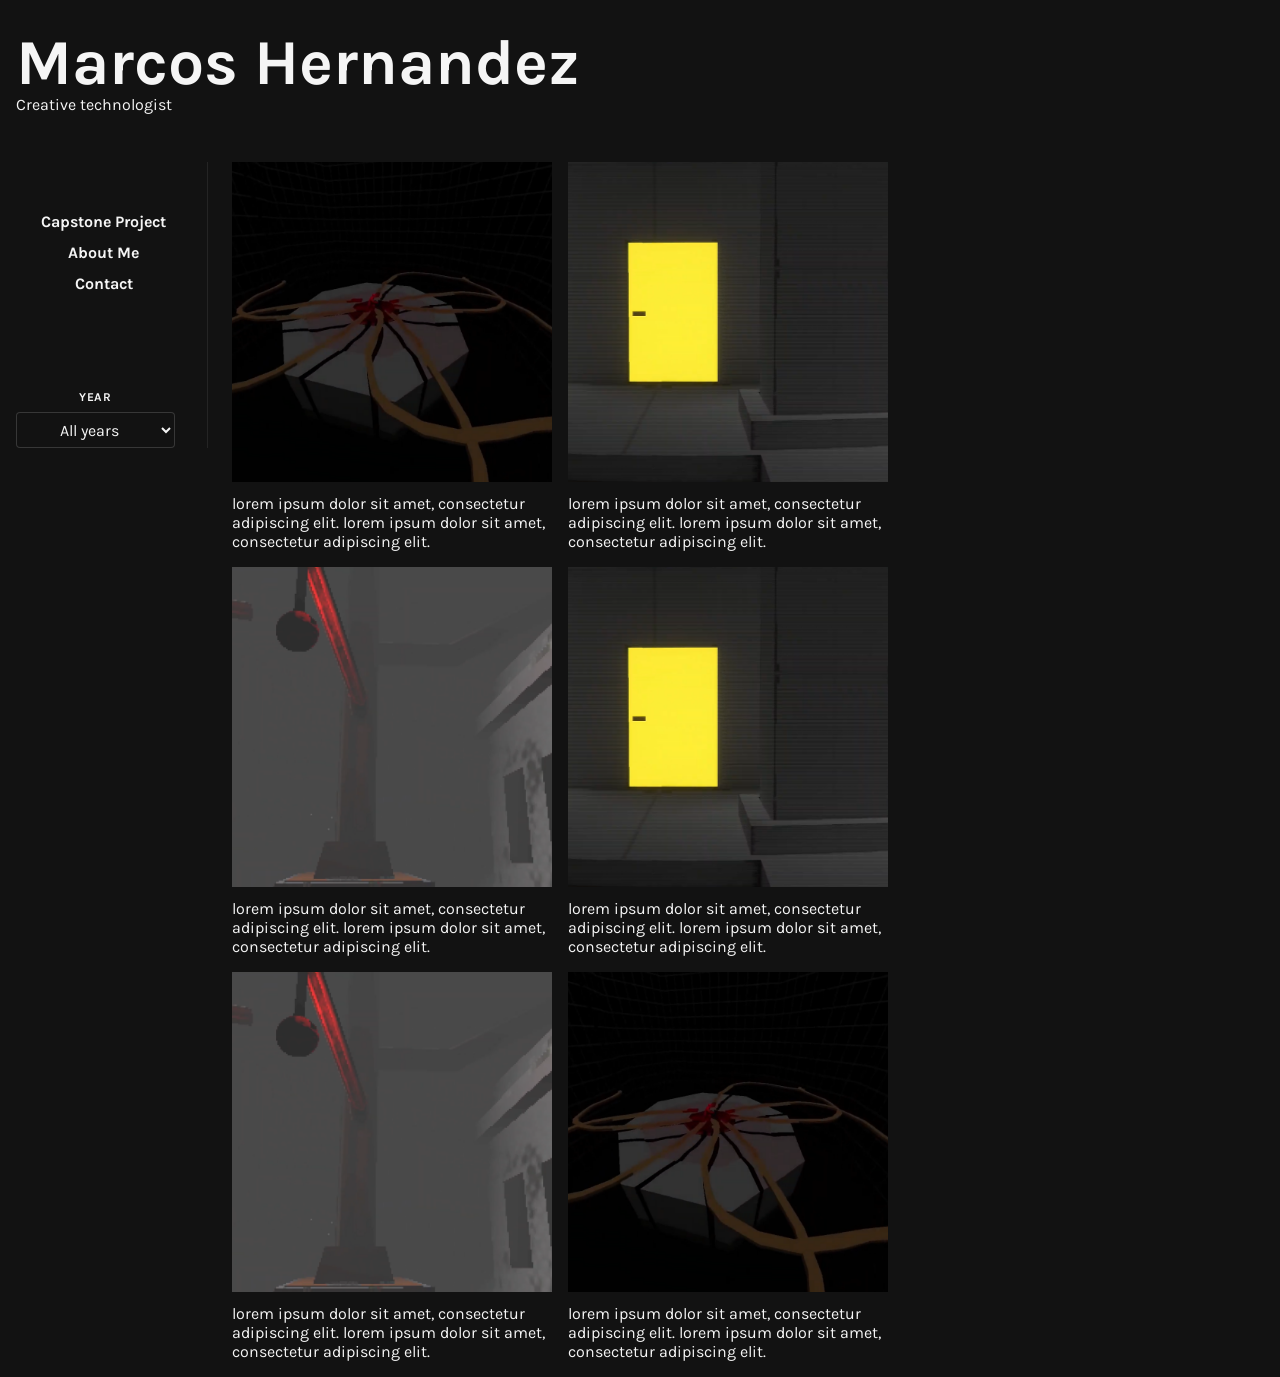
<file: index.html>
<!doctype html>
<html lang="en">
  <head>
    <meta charset="UTF-8" />
    <meta name="viewport" content="width=device-width, initial-scale=1.0" />
    <title>Marcos Hernandez</title>
    <link rel="preconnect" href="https://fonts.googleapis.com" />
    <link rel="preconnect" href="https://fonts.gstatic.com" crossorigin />
    <link
      href="https://fonts.googleapis.com/css2?family=Karla:wght@400;700&display=swap"
      rel="stylesheet"
    />
    <link rel="stylesheet" href="style.css" />
    <script src="script.js" defer></script>
  </head>

  <body>
    <!-- Title section / Header -->
    <header class="header">
      <div class="header-title">
        <h1>Marcos Hernandez</h1>
        <p>Creative technologist</p>
      </div>

      <details class="nav-menu">
        <summary aria-label="Open navigation">
          <span></span>
          <span></span>
          <span></span>
        </summary>
        <nav aria-label="Main navigation">
          <a href="capstone.html">Capstone Project</a>
          <a href="about.html">About Me</a>
          <a href="contact.html">Contact</a>
        </nav>
      </details>
    </header>

    <div id="general-container" class="general-container">
      <!-- Side bar -->
      <div class="sidebar">
        <ul>
          <li><a href="capstone.html">Capstone Project</a></li>
          <li><a href="about.html">About Me</a></li>
          <li><a href="contact.html">Contact</a></li>
        </ul>

        <div class="year-filter" aria-label="Filter projects by year">
          <label for="year">Year</label>
          <select id="year" name="year">
            <option value="">All years</option>
            <option value="2026">2026</option>
            <option value="2025">2025</option>
            <option value="2024">2024</option>
          </select>
        </div>
      </div>
      <!-- Main content -->
      <div class="content-container">
        <button
          class="item"
          type="button"
          data-project
          data-title="First project"
          data-description="The first project explores interactive media and visual storytelling."
        >
          <img src="media/placeholder.png" alt="Placeholder project image" />
          <p>
            lorem ipsum dolor sit amet, consectetur adipiscing elit. lorem ipsum
            dolor sit amet, consectetur adipiscing elit.
          </p>
        </button>
        <button
          class="item"
          type="button"
          data-project
          data-title="Second project"
          data-description="The second project presents a selected experiment or completed design."
        >
          <img src="media/placeholder2.png" alt="Placeholder project image 2" />
          <p>
            lorem ipsum dolor sit amet, consectetur adipiscing elit. lorem ipsum
            dolor sit amet, consectetur adipiscing elit.
          </p>
        </button>
        <button
          class="item"
          type="button"
          data-project
          data-title="Third project"
          data-description="The third project focuses on visual systems and digital experiences."
        >
          <img src="media/placeholder3.png" alt="Placeholder project image 3" />
          <p>
            lorem ipsum dolor sit amet, consectetur adipiscing elit. lorem ipsum
            dolor sit amet, consectetur adipiscing elit.
          </p>
        </button>
        <button
          class="item"
          type="button"
          data-project
          data-title="Fourth project"
          data-description="The fourth project documents a process from concept through final output."
        >
          <img src="media/placeholder2.png" alt="Placeholder project image 2" />
          <p>
            lorem ipsum dolor sit amet, consectetur adipiscing elit. lorem ipsum
            dolor sit amet, consectetur adipiscing elit.
          </p>
        </button>
        <button
          class="item"
          type="button"
          data-project
          data-title="Fifth project"
          data-description="The fifth project combines technology, form, and user interaction."
        >
          <img src="media/placeholder3.png" alt="Placeholder project image 3" />
          <p>
            lorem ipsum dolor sit amet, consectetur adipiscing elit. lorem ipsum
            dolor sit amet, consectetur adipiscing elit.
          </p>
        </button>
        <button
          class="item"
          type="button"
          data-project
          data-title="Sixth project"
          data-description="The sixth project is a creative study presented as an expanded portfolio item."
        >
          <img src="media/placeholder.png" alt="Placeholder project image" />
          <p>
            lorem ipsum dolor sit amet, consectetur adipiscing elit. lorem ipsum
            dolor sit amet, consectetur adipiscing elit.
          </p>
        </button>
      </div>

      <aside class="project-detail" aria-live="polite" aria-hidden="true">
        <button
          class="project-detail-close"
          type="button"
          aria-label="Close project"
        >
          &times;
        </button>
        <iframe
          class="project-detail-video"
          src="https://www.youtube.com/embed/jIwoFDffO3c?si=ijTq3_9Y1yb3WNML"
          title="YouTube video player"
          frameborder="0"
          allow="
            accelerometer;
            autoplay;
            clipboard-write;
            encrypted-media;
            gyroscope;
            picture-in-picture;
            web-share;
          "
          referrerpolicy="strict-origin-when-cross-origin"
          allowfullscreen
          hidden
        ></iframe>
        <img src="media/placeholder.png" alt="" hidden />
        <h2 class="project-detail-title"></h2>
        <p class="project-detail-description"></p>
      </aside>
    </div>
  </body>
</html>
</file>
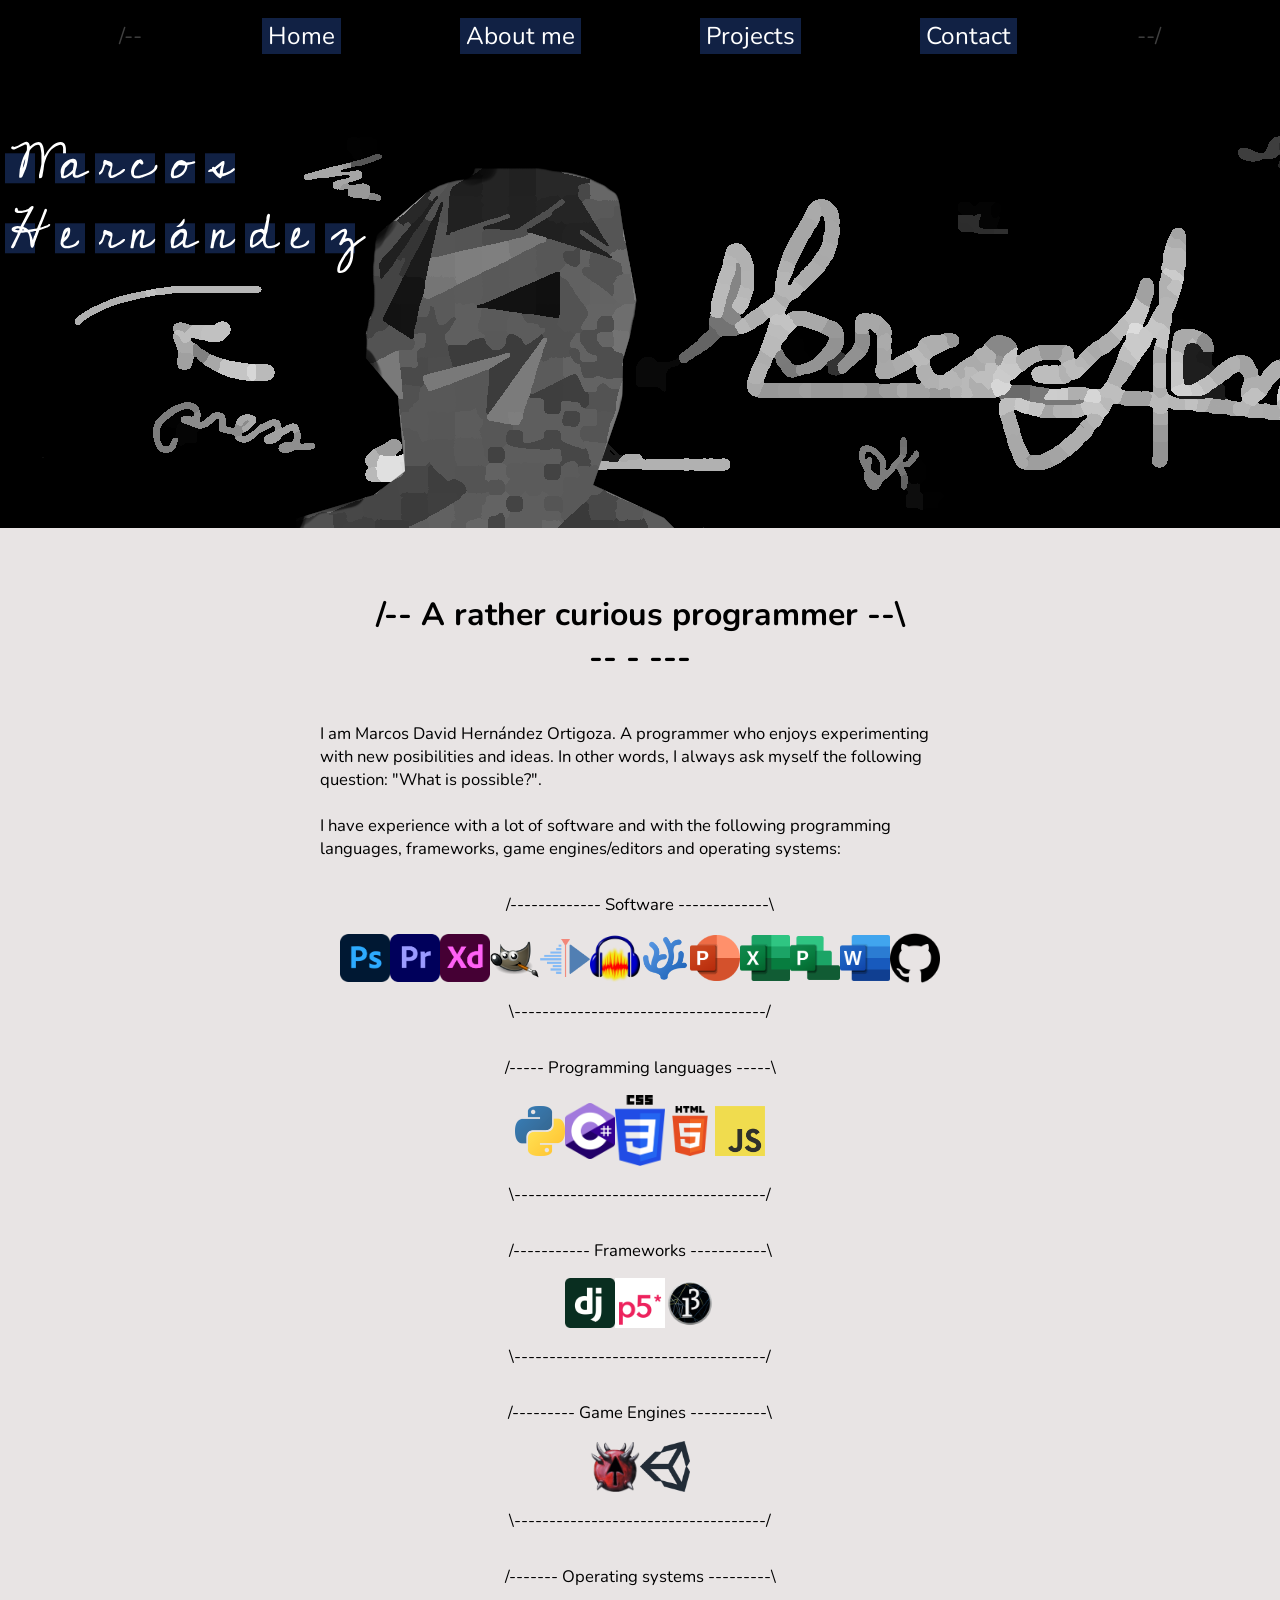
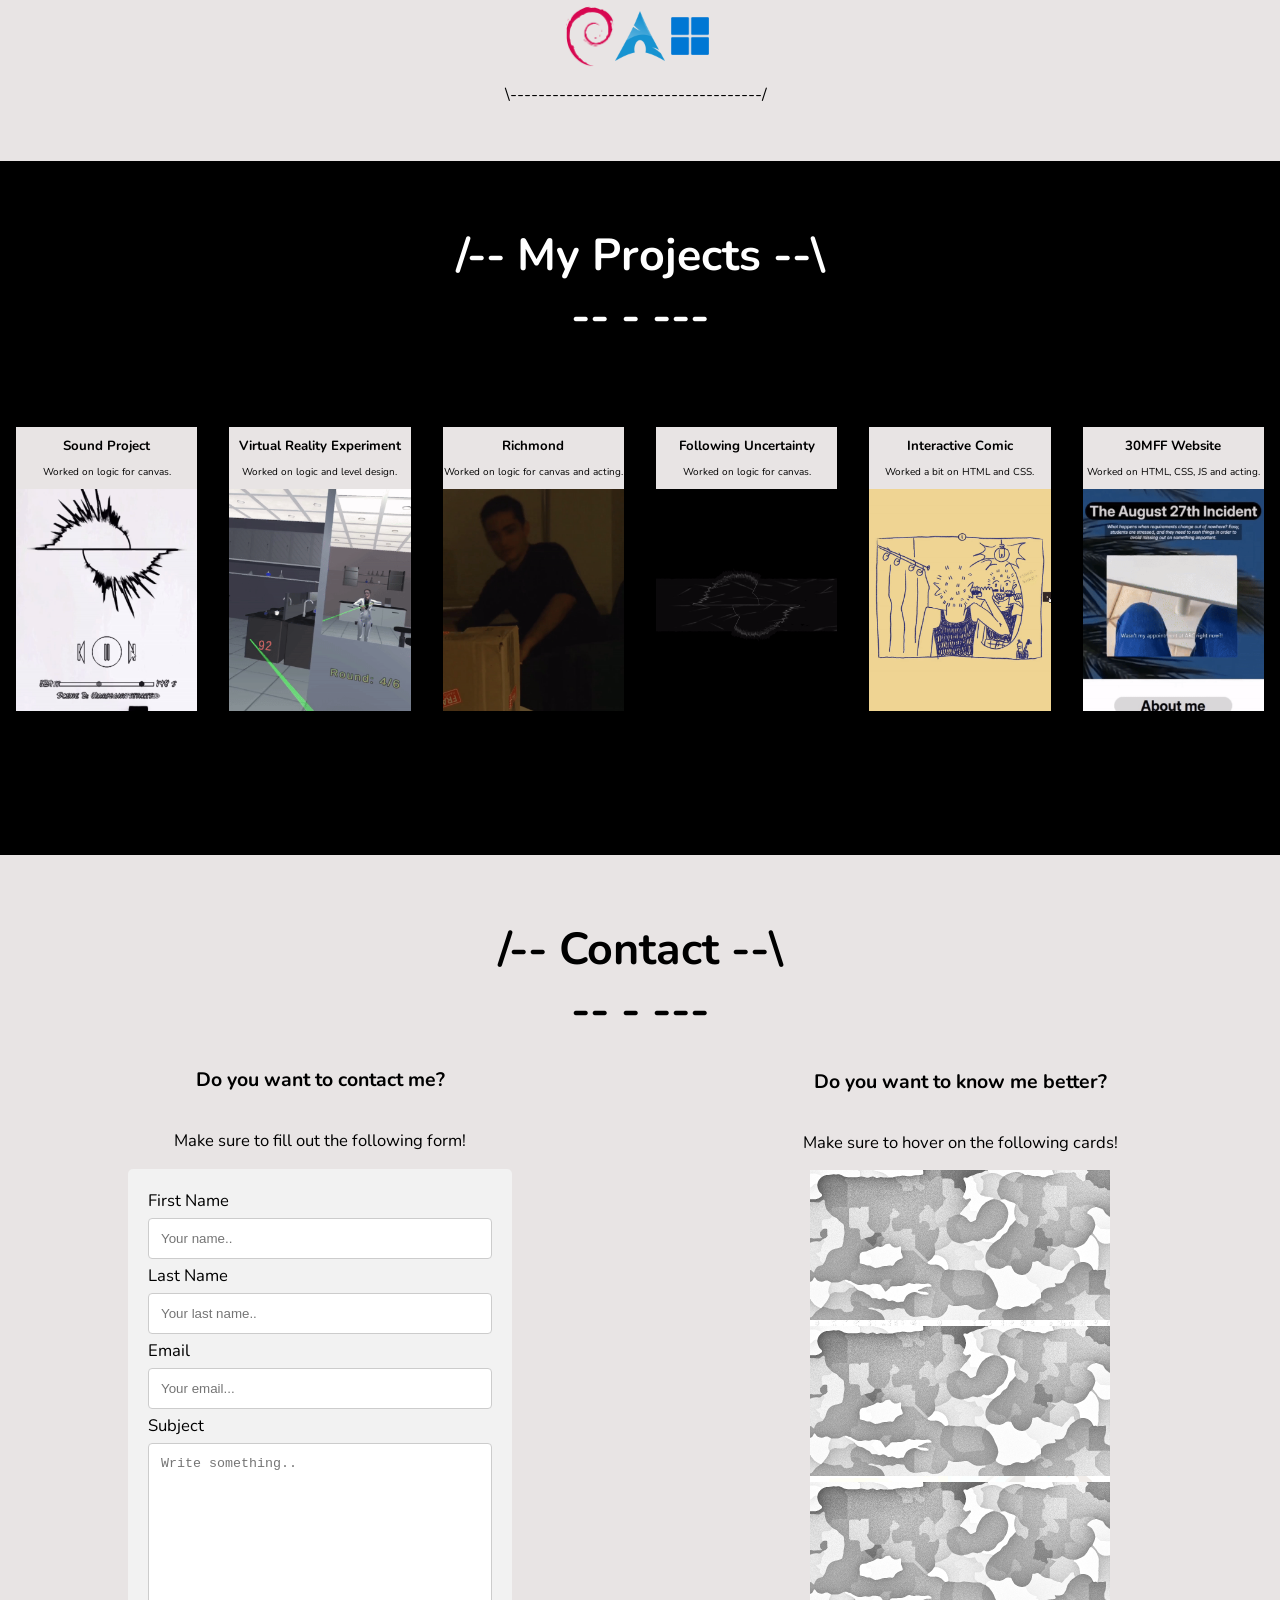
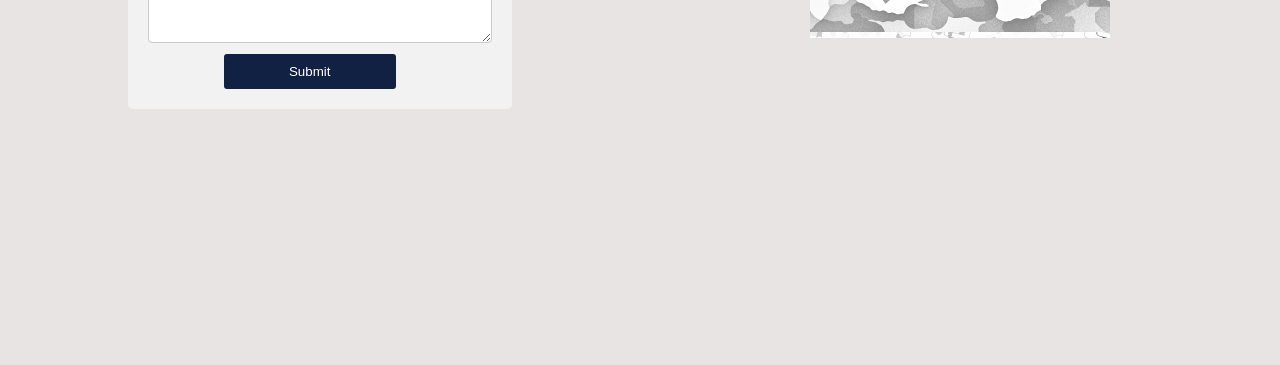
<file: OLD/index.html>
<!-- Videos used for assistance: https://www.youtube.com/watch?v=nAjR0Oj0J8E -->
<!--  Materials used for assistance: https://www.w3schools.com/howto/howto_js_slideshow.asp -->

<!DOCTYPE html>
<html lang="en">
  <head>
    <meta charset="utf-8" />
    <meta name="viewport" content="width=device-width, initial-scale=1.0" />

    <title>Marcos Hernández</title>

    <link rel="stylesheet" type="text/css" href="style.css" />
    <link rel="icon" type="image/x-icon" href="media/favicon/favicon.png" />

    <script src="libraries/p5.min.js"></script>
    <script src="libraries/p5.sound.min.js"></script>
    <script src="libraries/matter.js"></script>
    <script src="libraries/matter.min.js"></script>
  </head>

  <body>
    <!-- Fixed menu -->
    <section>
      <div class="menu">
        <!-- Add location.href to buttons found on: https://stackoverflow.com/questions/2906582/how-do-i-create-an-html-button-that-acts-like-a-link -->
        <p id="p_transparent">/--</p>
        <button onclick="location.href='#myContainer'">Home</button>
        <button onclick="location.href='#aboutMe'">About me</button>
        <button onclick="location.href='#myProjects'">Projects</button>
        <button onclick="location.href='#contactMe'">Contact</button>
        <p id="p_transparent">--/</p>
      </div>
    </section>

    <!-- Landing page -->
    <section>
      <div id="myContainer">
        <!-- Sketch script -->
        <script src="sketch.js"></script>
        <script src="classes/boundaries.js"></script>
        <script src="classes/letters.js"></script>
      </div>
    </section>

    <!-- About me -->
    <section class="about-me" id="aboutMe">
      <!-- I do not think this section is really needed. -->
      <!--      <div id="about-me-left">
        <img id="img_1" src="media/placeholder-img.jpg" alt="Placeholder" />
        <img id="img_2" src="media/placeholder-img.jpg" alt="Placeholder" />
      </div> -->
      <div id="about-me-right">
        <h2>/-- A rather curious programmer --\<br />-- - ---</h2>
        <p>
          I am Marcos David Hernández Ortigoza. A programmer who enjoys
          experimenting with new posibilities and ideas. In other words, I
          always ask myself the following question: "What is possible?".
          <br /><br />I have experience with a lot of software and with the
          following programming languages, frameworks, game engines/editors and
          operating systems:
        </p>
        <div class="things_i_know">
          <!-- Softwares -->
          <div>
            <p>/------------- Software -------------\</p>
            <div id="code_logo">
              <img src="media/img/programming-logos/photoshop.png" alt="Logo" />
              <img src="media/img/programming-logos/premiere.png" alt="Logo" />
              <img src="media/img/programming-logos/adobexd.png" alt="Logo" />
              <img src="media/img/programming-logos/gimp.png" alt="Logo" />
              <img src="media/img/programming-logos/kdenlive.png" alt="Logo" />
              <img src="media/img/programming-logos/audacity.png" alt="Logo" />
              <img
                src="media/img/programming-logos/vscodium-icon.png"
                alt="Logo"
              />
              <img
                src="media/img/programming-logos/powerpoint.png"
                alt="Logo"
              />
              <img src="media/img/programming-logos/excel.png" alt="Logo" />
              <img
                src="media/img/programming-logos/microsoftproject.png"
                alt="Logo"
              />
              <img src="media/img/programming-logos/word.png" alt="Logo" />
              <img src="media/img/programming-logos/github.png" alt="Logo" />
            </div>
            <p>\------------------------------------/</p>
          </div>

          <!-- Programming languages -->
          <div>
            <p>/----- Programming languages -----\</p>
            <div id="code_logo">
              <img src="media/img/programming-logos/python.png" alt="Logo" />
              <img src="media/img/programming-logos/csharp.png" alt="Logo" />
              <img src="media/img/programming-logos/css.png" alt="Logo" />
              <img src="media/img/programming-logos/html.png" alt="Logo" />
              <img src="media/img/programming-logos/js.png" alt="Logo" />
            </div>
            <p>\------------------------------------/</p>
          </div>

          <!-- Frameworks -->
          <div>
            <p>/----------- Frameworks -----------\</p>
            <div id="code_logo">
              <img src="media/img/programming-logos/dj.png" alt="Logo" />
              <img src="media/img/programming-logos/p5js.png" alt="Logo" />
              <img src="media/img/programming-logos/i3.png" alt="Logo" />
            </div>
            <p>\------------------------------------/</p>
          </div>

          <!-- Game engines -->
          <div>
            <p>/--------- Game Engines -----------\</p>
            <div id="code_logo">
              <img
                src="media/img/programming-logos/doombuilder.png"
                alt="Logo"
              />
              <img src="media/img/programming-logos/unity.png" alt="Logo" />
            </div>
            <p>\------------------------------------/</p>
          </div>
        </div>

        <!-- Operating systems -->
        <div>
          <p>/------- Operating systems ---------\</p>
          <div id="code_logo">
            <img src="media/img/distros/debian.png" alt="Logo" />
            <img src="media/img/distros/arch.png" alt="Logo" />
            <img src="media/img/programming-logos/windows.png" alt="Logo" />
          </div>
          <p>\------------------------------------/</p>
        </div>
      </div>
    </section>

    <!-- My projects -->
    <section class="projects" id="myProjects">
      <!-- Title -->
      <div>
        <h2>/-- My Projects --\<br />-- - ---</h2>
      </div>

      <!-- Current projects (in a carousel) -->
      <div class="carousel_1">
        <div class="carousel_item fade">
          <h5>Sound Project</h5>
          <p>Worked on logic for canvas.</p>
          <a href="https://marcosnigp1.github.io/sound-project/" target="_blank"
            ><img src="media/gifs/soundproject.gif" alt=""
          /></a>
        </div>

        <div class="carousel_item fade">
          <h5>Virtual Reality Experiment</h5>
          <p>Worked on logic and level design.</p>
          <a href="https://github.com/marcosnigp1/VR-Experiment" target="_blank"
            ><img src="media/gifs/vrexperiment.gif" alt=""
          /></a>
        </div>

        <div class="carousel_item fade">
          <h5>Richmond</h5>
          <p>Worked on logic for canvas and acting.</p>
          <a href="https://marcosnigp1.github.io/video-project/" target="_blank"
            ><img src="media/gifs/videoproject.gif" alt=""
          /></a>
        </div>

        <div class="carousel_item fade">
          <h5>Following Uncertainty</h5>
          <p>Worked on logic for canvas.</p>
          <a
            href="https://marcosnigp1.github.io/Following-uncertainty/"
            target="_blank"
            ><img src="media/gifs/followinguncertainty.gif" alt=""
          /></a>
        </div>

        <div class="carousel_item fade">
          <h5>Interactive Comic</h5>
          <p>Worked a bit on HTML and CSS.</p>
          <a
            href="https://tadilbek11kz.github.io/interactive-comic/"
            target="_blank"
            ><img src="media/gifs/comic.gif" alt=""
          /></a>
        </div>

        <div class="carousel_item fade">
          <h5>30MFF Website</h5>
          <p>Worked on HTML, CSS, JS and acting.</p>
          <a
            href="https://marcosnigp1.github.io/marcosdho.github.io/"
            target="_blank"
            ><img src="media/gifs/30mffwebsite.gif" alt=""
          /></a>
        </div>
      </div>

      <!--  -->
      <!-- Copied elements to create the illusion of movement -->
      <div class="carousel_2">
        <div class="carousel_item">
          <h5>Sound Project</h5>
          <p>Worked on logic for canvas.</p>
          <a href="https://marcosnigp1.github.io/sound-project/" target="_blank"
            ><img src="media/gifs/soundproject.gif" alt=""
          /></a>
        </div>

        <div class="carousel_item">
          <h5>Virtual Reality Experiment</h5>
          <p>Worked on logic and level design.</p>
          <a href="https://github.com/marcosnigp1/VR-Experiment" target="_blank"
            ><img src="media/gifs/vrexperiment.gif" alt=""
          /></a>
        </div>

        <div class="carousel_item">
          <h5>Richmond</h5>
          <p>Worked on logic for canvas and acting.</p>
          <a href="https://marcosnigp1.github.io/video-project/" target="_blank"
            ><img src="media/gifs/videoproject.gif" alt=""
          /></a>
        </div>

        <div class="carousel_item">
          <h5>Following Uncertainty</h5>
          <p>Worked on logic for canvas.</p>
          <a
            href="https://marcosnigp1.github.io/Following-uncertainty/"
            target="_blank"
            ><img src="media/gifs/followinguncertainty.gif" alt=""
          /></a>
        </div>

        <div class="carousel_item">
          <h5>Interactive Comic</h5>
          <p>Worked a bit on HTML and CSS.</p>
          <a
            href="https://tadilbek11kz.github.io/interactive-comic/"
            target="_blank"
            ><img src="media/gifs/comic.gif" alt=""
          /></a>
        </div>

        <div class="carousel_item">
          <h5>30MFF Website</h5>
          <p>Worked on HTML, CSS, JS and acting.</p>
          <a
            href="https://marcosnigp1.github.io/marcosdho.github.io/"
            target="_blank"
            ><img src="media/gifs/30mffwebsite.gif" alt=""
          /></a>
        </div>
      </div>

      <!-- Next and previous buttons -->
      <a class="prev" onclick="plusSlides(-1)">&#10094;</a>
      <a class="next" onclick="plusSlides(1)">&#10095;</a>

      <!-- The dots/circles -->
      <div style="text-align: center">
        <span class="dot" onclick="currentSlide(1)"></span>
        <span class="dot" onclick="currentSlide(2)"></span>
        <span class="dot" onclick="currentSlide(3)"></span>
        <span class="dot" onclick="currentSlide(4)"></span>
        <span class="dot" onclick="currentSlide(5)"></span>
        <span class="dot" onclick="currentSlide(6)"></span>
      </div>
    </section>

    <!-- About me -->

    <!-- Contact me form done with help of the following site: https://www.w3schools.com/howto/howto_css_contact_form.asp -->

    <h2 id="contact_title">/-- Contact --\<br />-- - ---</h2>
    <section class="contact_me" id="contactMe">
      <div class="contact_me_info">
        <h3>Do you want to contact me?</h3>
        <p>Make sure to fill out the following form!</p>

        <div class="container">
          <form action="#contactMe">
            <label for="fname">First Name</label>
            <input
              type="text"
              id="fname"
              name="firstname"
              placeholder="Your name.."
            />

            <label for="lname">Last Name</label>
            <input
              type="text"
              id="lname"
              name="lastname"
              placeholder="Your last name.."
            />

            <label for="email">Email</label>
            <input
              type="email"
              id="email"
              name="email"
              placeholder="Your email..."
            />

            <label for="subject">Subject</label>
            <textarea
              id="subject"
              name="subject"
              placeholder="Write something.."
              style="height: 200px"
            ></textarea>

            <input type="submit" value="Submit" />
          </form>
        </div>
      </div>

      <div class="contact_me_media">
        <h3>Do you want to know me better?</h3>
        <p>Make sure to hover on the following cards!</p>
        <a href="https://github.com/marcosnigp1" target="_blank"
          ><div>
            <div class="contact_me_media_top_photo">
              <img src="media/img/contact_me/card.jpg" alt="1" />
            </div>
            <div class="contact_me_media_bottom_photo">
              <img src="media/img/contact_me/content_github.jpg" alt="1" />
            </div>
          </div>
        </a>

        <a href="https://www.youtube.com/@marcosni_gp1" target="_blank"
          ><div>
            <div class="contact_me_media_top_photo">
              <img src="media/img/contact_me/card.jpg" alt="1" />
            </div>
            <div class="contact_me_media_bottom_photo">
              <img src="media/img/contact_me/content_youtube.jpg" alt="3" />
            </div>
          </div>
        </a>

        <a href="https://www.instagram.com/marcos_dho/" target="_blank"
          ><div>
            <div class="contact_me_media_top_photo">
              <img src="media/img/contact_me/card.jpg" alt="1" />
            </div>
            <div class="contact_me_media_bottom_photo">
              <img src="media/img/contact_me/content_ig.jpg" alt="3" />
            </div></div
        ></a>
      </div>
    </section>

    <!-- Personal script -->
    <script src="script.js"></script>
  </body>
</html>
</file>
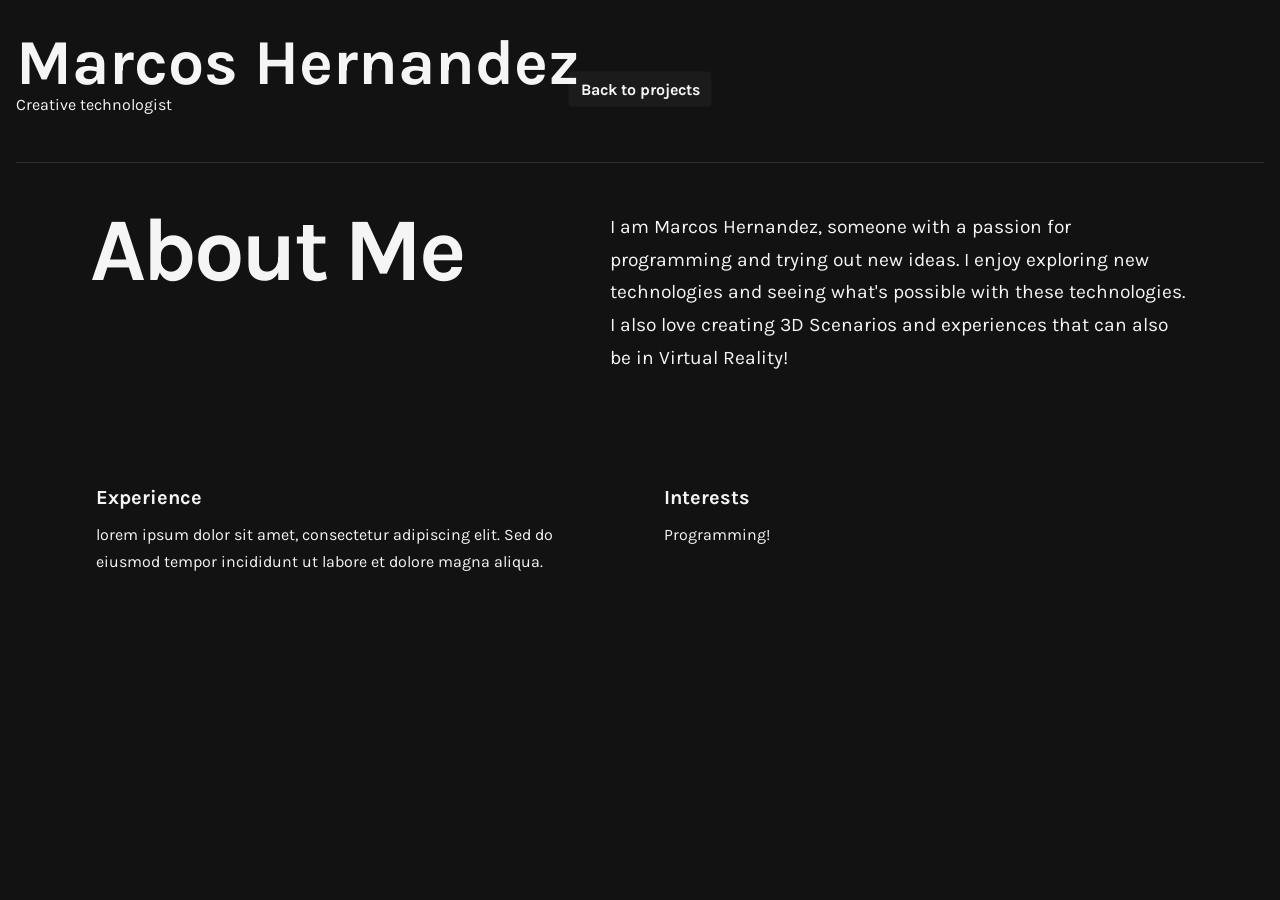
<file: about.html>
<!doctype html>
<html lang="en">
  <head>
    <meta charset="UTF-8" />
    <meta name="viewport" content="width=device-width, initial-scale=1.0" />
    <title>About Me - Marcos Hernandez</title>
    <link rel="preconnect" href="https://fonts.googleapis.com" />
    <link rel="preconnect" href="https://fonts.gstatic.com" crossorigin />
    <link
      href="https://fonts.googleapis.com/css2?family=Karla:wght@400;700&display=swap"
      rel="stylesheet"
    />
    <link rel="stylesheet" href="style.css" />
  </head>
  <body>
    <main class="section-page">
      <header class="header">
        <div class="header-title">
          <h1>Marcos Hernandez</h1>
          <p>Creative technologist</p>
        </div>
        <a class="back-link" href="index.html">Back to projects</a>
      </header>

      <section class="section-intro">
        <h2>About Me</h2>
        <div>
          <p>
            I am Marcos Hernandez, someone with a passion for programming and
            trying out new ideas. I enjoy exploring new technologies and seeing
            what's possible with these technologies. I also love creating 3D
            Scenarios and experiences that can also be in Virtual Reality!
          </p>
        </div>
      </section>

      <section class="section-columns" aria-label="About details">
        <article>
          <h3>Experience</h3>
          <p>
            lorem ipsum dolor sit amet, consectetur adipiscing elit. Sed do
            eiusmod tempor incididunt ut labore et dolore magna aliqua.
          </p>
        </article>
        <article>
          <h3>Interests</h3>
          <p>Programming!</p>
        </article>
      </section>
    </main>
  </body>
</html>
</file>
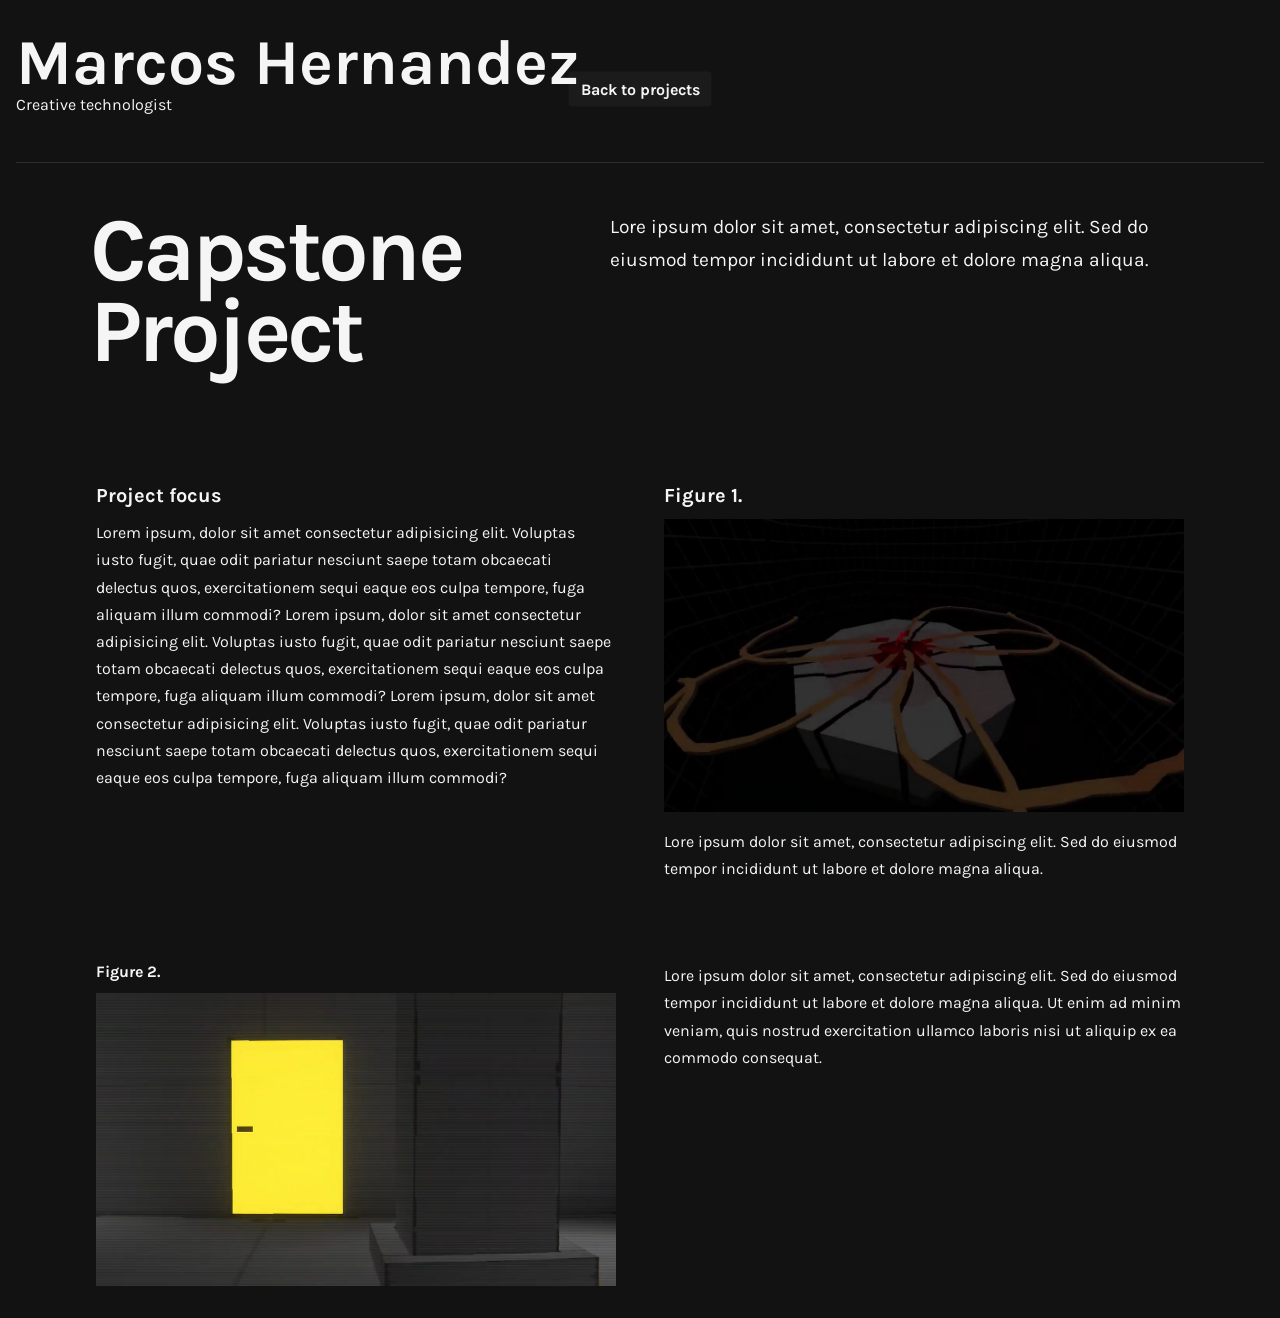
<file: capstone.html>
<!doctype html>
<html lang="en">
  <head>
    <meta charset="UTF-8" />
    <meta name="viewport" content="width=device-width, initial-scale=1.0" />
    <title>Capstone Project - Marcos Hernandez</title>
    <link rel="preconnect" href="https://fonts.googleapis.com" />
    <link rel="preconnect" href="https://fonts.gstatic.com" crossorigin />
    <link
      href="https://fonts.googleapis.com/css2?family=Karla:wght@400;700&display=swap"
      rel="stylesheet"
    />
    <link rel="stylesheet" href="style.css" />
  </head>
  <body>
    <main class="section-page">
      <header class="header">
        <div class="header-title">
          <h1>Marcos Hernandez</h1>
          <p>Creative technologist</p>
        </div>
        <a class="back-link" href="index.html">Back to projects</a>
      </header>

      <section class="section-intro">
        <h2>Capstone Project</h2>
        <div>
          <p>
            Lore ipsum dolor sit amet, consectetur adipiscing elit. Sed do
            eiusmod tempor incididunt ut labore et dolore magna aliqua.
          </p>
        </div>
      </section>

      <section class="section-columns" aria-label="Capstone details">
        <article>
          <h3>Project focus</h3>
          <p>
            Lorem ipsum, dolor sit amet consectetur adipisicing elit. Voluptas
            iusto fugit, quae odit pariatur nesciunt saepe totam obcaecati
            delectus quos, exercitationem sequi eaque eos culpa tempore, fuga
            aliquam illum commodi? Lorem ipsum, dolor sit amet consectetur
            adipisicing elit. Voluptas iusto fugit, quae odit pariatur nesciunt
            saepe totam obcaecati delectus quos, exercitationem sequi eaque eos
            culpa tempore, fuga aliquam illum commodi? Lorem ipsum, dolor sit
            amet consectetur adipisicing elit. Voluptas iusto fugit, quae odit
            pariatur nesciunt saepe totam obcaecati delectus quos,
            exercitationem sequi eaque eos culpa tempore, fuga aliquam illum
            commodi?
          </p>
        </article>
        <article>
          <h3>Figure 1.</h3>
          <img
            class="section-placeholder"
            src="media/placeholder.png"
            alt="Capstone project placeholder"
          />
          <p>
            Lore ipsum dolor sit amet, consectetur adipiscing elit. Sed do
            eiusmod tempor incididunt ut labore et dolore magna aliqua.
          </p>
        </article>
      </section>

      <section class="section-followup" aria-label="Additional Capstone details">
        <figure>
          <figcaption>Figure 2.</figcaption>
          <img
            class="section-placeholder"
            src="media/placeholder2.png"
            alt="Additional Capstone project figure"
          />
        </figure>
        <article>
          <p>
            Lore ipsum dolor sit amet, consectetur adipiscing elit. Sed do
            eiusmod tempor incididunt ut labore et dolore magna aliqua. Ut enim
            ad minim veniam, quis nostrud exercitation ullamco laboris nisi ut
            aliquip ex ea commodo consequat.
          </p>
        </article>
      </section>
    </main>
  </body>
</html>
</file>
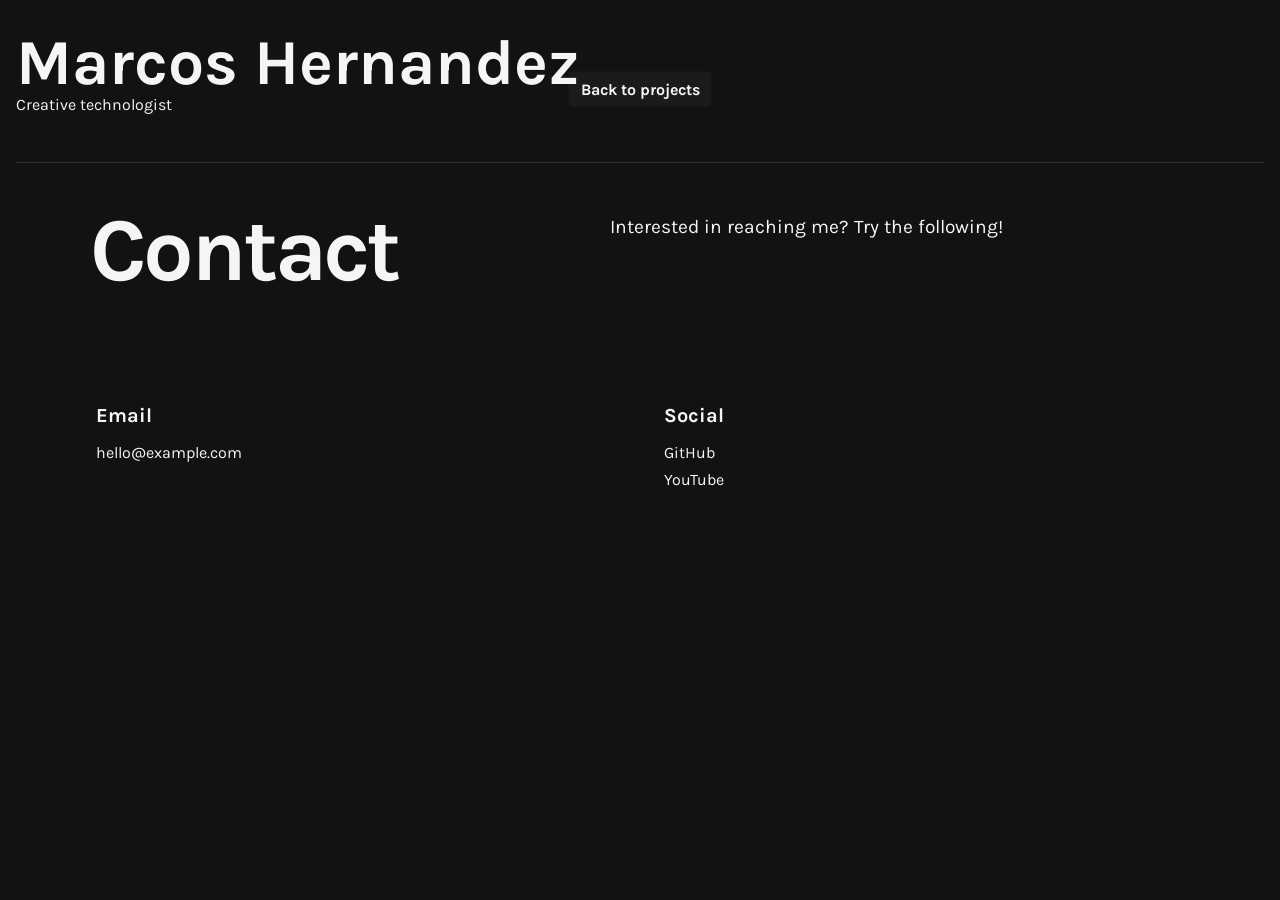
<file: contact.html>
<!doctype html>
<html lang="en">
  <head>
    <meta charset="UTF-8" />
    <meta name="viewport" content="width=device-width, initial-scale=1.0" />
    <title>Contact - Marcos Hernandez</title>
    <link rel="preconnect" href="https://fonts.googleapis.com" />
    <link rel="preconnect" href="https://fonts.gstatic.com" crossorigin />
    <link
      href="https://fonts.googleapis.com/css2?family=Karla:wght@400;700&display=swap"
      rel="stylesheet"
    />
    <link rel="stylesheet" href="style.css" />
  </head>
  <body>
    <main class="section-page">
      <header class="header">
        <div class="header-title">
          <h1>Marcos Hernandez</h1>
          <p>Creative technologist</p>
        </div>
        <a class="back-link" href="index.html">Back to projects</a>
      </header>

      <section class="section-intro">
        <h2>Contact</h2>
        <div>
          <p>Interested in reaching me? Try the following!</p>
        </div>
      </section>

      <section class="section-columns" aria-label="Contact details">
        <article>
          <h3>Email</h3>
          <p>hello@example.com</p>
        </article>
        <article>
          <h3>Social</h3>
          <p>GitHub</p>
          <p>YouTube</p>
        </article>
      </section>
    </main>
  </body>
</html>
</file>
<file: style.css>
* {
  box-sizing: border-box;
}

body {
  margin: 0;
  padding: 16px;
  font-family: "Karla", sans-serif;
  color: #f5f5f5;
  background-color: #121212;
  scroll-behavior: smooth;
}

.header {
  position: sticky;
  top: 0;
  z-index: 10;
  display: flex;
  align-items: flex-start;
  justify-content: space-between;
  gap: 24px;
  padding: 15px 0 24px;
  background-color: #121212;
}

.nav-menu {
  display: none;
}

.nav-menu summary {
  display: flex;
  width: 40px;
  height: 40px;
  flex-direction: column;
  align-items: center;
  justify-content: center;
  gap: 5px;
  border: 1px solid rgba(245, 245, 245, 0.16);
  border-radius: 4px;
  cursor: pointer;
  list-style: none;
}

.nav-menu summary::-webkit-details-marker {
  display: none;
}

.nav-menu summary span {
  width: 18px;
  height: 2px;
  background: #f5f5f5;
}

.nav-menu nav {
  position: absolute;
  top: 48px;
  right: 0;
  display: flex;
  width: 180px;
  flex-direction: column;
  gap: 12px;
  border: 1px solid rgba(245, 245, 245, 0.12);
  border-radius: 4px;
  padding: 16px;
  background: #121212;
}

.nav-menu nav a {
  color: #f5f5f5;
  font-weight: 700;
  text-decoration: none;
}

.header h1 {
  margin: 0;
  font-size: clamp(2.25rem, 5vw, 4rem);
  line-height: 1;
  color: inherit;
}

.header p {
  margin: 0 0 24px;
  color: inherit;
}

.back-link {
  color: #f5f5f5;
  font-weight: 700;
  text-decoration: none;
  white-space: nowrap;
}

.back-link:hover {
  color: #ffffff;
  text-decoration: underline;
}

.sidebar ul {
  display: flex;
  flex-direction: column;
  align-items: center;
  justify-content: center;
  gap: 12px;
  min-height: 180px;
  margin: 0;
  padding: 0;
  list-style: none;
}

.sidebar a {
  color: #f5f5f5;
  font-weight: 700;
  text-decoration: none;
}

.sidebar a:hover {
  color: #ffffff;
}

.year-filter {
  display: flex;
  flex-direction: column;
  gap: 8px;
  width: calc(100% - 16px);
  margin-top: 48px;
  color: #f5f5f5;
}

.year-filter label {
  font-size: 0.75rem;
  font-weight: 700;
  letter-spacing: 0.08em;
  text-transform: uppercase;
  text-align: center;
}

.year-filter select {
  width: 100%;
  min-height: 36px;
  border: 1px solid rgba(245, 245, 245, 0.16);
  border-radius: 4px;
  padding: 6px 8px;
  color: #f5f5f5;
  background-color: #121212;
  font: inherit;
  text-align: center;
}

/* Flexboxes for the general layout. */

.general-container {
  display: flex;
  flex-direction: row;
  justify-content: flex-start;
  align-items: stretch;
  gap: 24px;
  width: 100%;
  max-width: 1440px;
}

.sidebar {
  position: sticky;
  top: 150px;
  align-self: start;
  height: fit-content;
  flex: 0 0 clamp(140px, 15vw, 200px);
  border-right: 1px solid rgba(245, 245, 245, 0.08);
  padding-right: 16px;
}

.content-container {
  display: grid;
  grid-template-columns: repeat(2, minmax(0, 320px));
  justify-content: start;
  align-items: start;
  gap: 16px;
  flex: 1 1 0;
  min-width: 0;
}

.item {
  width: 100%;
  max-width: 320px;
  min-width: 0;
  border: 0;
  padding: 0;
  color: #f5f5f5;
  background: transparent;
  font: inherit;
  text-align: left;
  cursor: pointer;
}

.item img {
  display: block;
  width: 100%;
  height: auto;
  aspect-ratio: 1 / 1;
  object-fit: cover;
  object-position: center;
}

.item p {
  margin: 12px 0 0;
  width: 100%;
  overflow-wrap: anywhere;
}

.project-detail {
  position: sticky;
  top: 150px;
  align-self: start;
  display: none;
  width: min(520px, 38vw);
  min-height: 520px;
  border-left: 1px solid rgba(245, 245, 245, 0.18);
  padding: 24px 0 24px 24px;
}

.project-detail.is-open {
  display: block;
}

.project-detail img {
  display: block;
  width: 100%;
  aspect-ratio: 1 / 1;
  object-fit: cover;
}

.project-detail-video {
  display: block;
  width: 100%;
  aspect-ratio: 16 / 9;
  border: 0;
}

.project-detail-video[hidden] {
  display: none;
}

.project-detail img[hidden] {
  display: none;
}

.project-detail-title {
  margin: 16px 0 8px;
  font-size: clamp(1.25rem, 2vw, 1.75rem);
}

.project-detail-description {
  margin: 16px 0 0;
  line-height: 1.6;
}

.project-detail-close {
  position: absolute;
  z-index: 2;
  top: 8px;
  right: 8px;
  display: grid;
  width: 32px;
  height: 32px;
  place-items: center;
  border: 0;
  border-radius: 50%;
  color: rgba(245, 245, 245, 0.55);
  background: transparent;
  font-size: 1.35rem;
  line-height: 1;
  cursor: pointer;
}

.project-detail-close:hover {
  color: #ffffff;
  background: rgba(245, 245, 245, 0.08);
}

/* Section pages */
.section-page {
  max-width: 1440px;
  margin: 0 auto;
}

.section-page .header {
  position: relative;
  border-bottom: 1px solid rgba(245, 245, 245, 0.12);
}

.section-page .back-link {
  position: absolute;
  left: 50%;
  top: 50%;
  transform: translate(-50%, -50%);
  padding: 8px 12px;
  border-radius: 4px;
  text-align: center;
  background: rgba(245, 245, 245, 0.04);
}

.section-intro {
  display: flex;
  align-items: flex-start;
  justify-content: space-between;
  gap: clamp(32px, 8vw, 128px);
  max-width: 1100px;
  margin: 48px auto 80px;
}

.section-intro h2 {
  flex: 0 0 min(38%, 420px);
  margin: 0;
  font-size: clamp(3rem, 7vw, 7rem);
  line-height: 0.9;
  letter-spacing: -0.04em;
}

.section-intro > div {
  flex: 1 1 420px;
  max-width: 620px;
  font-size: clamp(1rem, 1.5vw, 1.25rem);
  line-height: 1.7;
}

.section-intro p {
  margin: 0;
}

.section-columns {
  display: flex;
  justify-content: center;
  gap: 48px;
  max-width: 1280px;
  margin: 0 auto;
  padding-top: 32px;
}

.section-columns article {
  flex: 1 1 0;
  min-width: 0;
  max-width: 520px;
}

.section-columns h3 {
  margin: 0 0 12px;
  font-size: 1.25rem;
}

.section-columns p {
  margin: 0;
  line-height: 1.7;
}

.section-placeholder {
  display: block;
  width: 100%;
  aspect-ratio: 16 / 9;
  margin: 0 0 16px;
  object-fit: cover;
}

.section-followup {
  display: flex;
  align-items: flex-start;
  justify-content: center;
  gap: 48px;
  max-width: 1280px;
  margin: 48px auto 0;
  padding-top: 32px;
}

.section-followup figure,
.section-followup article {
  flex: 1 1 0;
  min-width: 0;
  max-width: 520px;
  margin: 0;
}

.section-followup figcaption {
  margin: 0 0 12px;
  font-weight: 700;
}

.section-followup p {
  margin: 0;
  line-height: 1.7;
}

@media (max-width: 768px) {
  .section-page .header {
    align-items: center;
  }

  .section-page .back-link {
    position: static;
    transform: none;
  }

  .section-intro {
    display: flex;
    flex-direction: column;
    gap: 24px;
    margin: 32px 0 48px;
  }

  .section-intro h2 {
    flex-basis: auto;
    font-size: clamp(2.75rem, 14vw, 4.5rem);
  }

  .section-intro > div {
    max-width: none;
  }

  .section-columns {
    flex-direction: column;
    gap: 32px;
  }

  .section-columns article {
    max-width: none;
  }

  .section-followup {
    flex-direction: column;
    gap: 24px;
  }

  .section-followup figure,
  .section-followup article {
    width: 100%;
    max-width: none;
  }
}


/* Media queries for responsive design. In other words, phone!*/
@media (max-width: 768px) {
  body {
    padding: 12px;
  }

  .header {
    align-items: center;
  }

  .header h1 {
    font-size: clamp(1.75rem, 8vw, 2.25rem);
  }

  .header p {
    margin: 4px 0 0;
  }

  .nav-menu {
    position: relative;
    display: block;
    flex: 0 0 auto;
  }

  .general-container {
    display: block;
  }

  .sidebar {
    display: none;
  }

  .content-container {
    width: 100%;
    grid-template-columns: repeat(2, minmax(0, 1fr));
  }

  body.detail-open {
    overflow: hidden;
  }

  .project-detail {
    position: fixed;
    z-index: 30;
    inset: 50% auto auto 50%;
    width: calc(100% - 32px);
    max-width: 420px;
    min-height: 0;
    max-height: calc(100vh - 32px);
    transform: translate(-50%, -50%);
    overflow-y: auto;
    border: 1px solid rgba(245, 245, 245, 0.18);
    border-radius: 8px;
    padding: 16px;
    background: #121212;
  }

  .project-detail-close {
    position: absolute;
    z-index: 2;
    top: 8px;
    right: 8px;
    display: grid;
    width: 36px;
    height: 36px;
    place-items: center;
    border: 1px solid rgba(245, 245, 245, 0.18);
    border-radius: 50%;
    color: #ffffff;
    background: #121212;
    font-size: 1.5rem;
    line-height: 1;
    cursor: pointer;
  }
}
</file>
<file: OLD/style.css>
/* Custom font */
@font-face {
  font-family: "Nunito";
  src: url(media/font/Nunito-VariableFont_wght.ttf);
}

html,
body {
  margin: 0;
  padding: 0;
  background-color: rgb(232, 228, 228);
  overflow-x: hidden;
  font-family: "Nunito";
  scroll-behavior: smooth;
}

/* Menu */
.menu {
  display: flex;
  flex-direction: row;
  flex-wrap: wrap;
  justify-content: space-evenly;
  align-items: center;
  align-content: center;

  position: fixed;
  background-color: black;
  width: 100%;
  z-index: 100; /* Above everything! */
  height: 8%;
}

.menu button {
  cursor: pointer;
  color: white;
  font-size: 1.9vw;
  border: none;
  background: none;
  font-family: "Nunito";
  background-color: #112144;
}

.menu button:hover {
  color: rgb(172, 162, 162);
  font-size: 1.7vw;
}

.menu p {
  color: white;
  font-size: 1.7vw;
}

.menu #p_transparent {
  opacity: 25%;
}

/* Landing page */
#myContainer {
  padding-top: 10%;
  padding-bottom: 0%;
  background-color: black;
}

/* ---- About me section ---- */
.about-me {
  display: flex;
  flex-direction: row;
  flex-wrap: wrap;
  justify-content: space-around;
  align-items: center;
  align-content: center;

  padding-top: 3%;
  padding-bottom: 3%;
}

/* Left side */
#about-me-left {
  display: flex;
  flex-direction: row;
  flex-wrap: wrap;
  justify-content: space-around;
  align-items: center;
  align-content: center;

  width: 30%;
}

#img_1 {
  position: relative;
  width: 100%;
  z-index: 2;
}

#img_2 {
  position: relative;
  width: 80%;
  right: 15%;
  top: 30%;
  z-index: 1;
}

/* Right side */
#about-me-right {
  display: flex;
  flex-direction: column;
  flex-wrap: wrap;
  justify-content: space-evenly;
  align-items: center;
  align-content: center;

  width: 50%;
}

#about-me-right h2 {
  font-size: 3.5vw;
  text-align: center;
}

#about-me-right p {
  font-size: 3vw;
}

.things_i_know {
  display: flex;
  flex-direction: column;
  flex-wrap: nowrap;
  justify-content: space-evenly;
  align-items: center;
  align-content: space-evenly;

  text-align: center;
}

#code_logo {
  display: flex;
  flex-direction: row;
  flex-wrap: wrap;
  justify-content: center;
  align-items: center;
  align-content: center;
}

#code_logo img {
  max-width: 50px;
}

canvas {
  display: block;
}

/* ---- Projects section ---- */

.projects {
  background-color: black;
  color: white;
  white-space: nowrap;
  overflow: hidden;
  padding-top: 5%;
  padding-bottom: 10%;
}

.projects h2 {
  padding-bottom: 5%;
  margin: auto;
  width: 50%;
  text-align: center;
  font-size: 5vw;
}

.projects h5 {
  padding-top: 10px;
  margin: 0;
}

.projects p {
  font-size: 10px;
}

/* Carousels are separated because it will be transformed into a slideshow, this is for smartphone screens. */

/* First carousel. */
.carousel_1 {
  display: inline-flex;
  animation: 13s carousel infinite linear;
}

.carousel_1:hover {
  animation-play-state: paused;
}

/* Second carousel.  */
.carousel_2 {
  display: inline-flex;
  animation: 13s carousel infinite linear;
}

.carousel_2:hover {
  animation-play-state: paused;
}

.carousel_item {
  display: flex;
  flex-direction: column;
  flex-wrap: nowrap;
  justify-content: center;
  align-items: center;
  align-content: center;
  font-size: 100%;
  margin: 1rem;
  background-color: rgb(232, 228, 228);
  color: black;
}

.carousel_item img {
  width: 100%;
  height: 100%;
}

@keyframes carousel {
  from {
    transform: translateX(0);
  }
  to {
    transform: translateX(-100%);
  }
}

/* Disable previous and next buttons, current slide number and the dots. */
.prev,
.next {
  display: none;
}

.numbertext {
  display: none;
}

.dot {
  display: none;
}

/* ---- Contact me ---- */

.contact_me {
  display: flex;
  flex-direction: row;
  flex-wrap: wrap;
  justify-content: space-around;
  align-items: center;
  align-content: center;

  padding-top: 15%;
  padding-bottom: 10%;
}

.contact_me_info {
  display: flex;
  flex-direction: column;
  flex-wrap: wrap;
  justify-content: space-around;
  align-items: center;
  align-content: center;

  font-size: 3vw;
  margin-bottom: 10%;
  width: 50%;
}

#contact_title {
  position: absolute;
  margin: auto;
  width: 100%;
  text-align: center;
  font-size: 3.5vw;
  padding-top: 5%;
}

/* Contact me form code from: https://www.w3schools.com/howto/howto_css_contact_form.asp  */

/* Style inputs with type="text", select elements and textareas */
input[type="text"],
input[type="email"],
select,
textarea {
  width: 100%; /* Full width */
  padding: 12px; /* Some padding */
  border: 1px solid #ccc; /* Gray border */
  border-radius: 4px; /* Rounded borders */
  box-sizing: border-box; /* Make sure that padding and width stays in place */
  margin-top: 6px; /* Add a top margin */
  margin-bottom: 5px; /* Bottom margin */
  resize: vertical; /* Allow the user to vertically resize the textarea (not horizontally) */
}

/* Style the submit button with a specific background color etc */
input[type="submit"] {
  background-color: #112144;
  color: white;
  padding: 10px 20px;
  border: none;
  border-radius: 3px;
  cursor: pointer;
  width: 50%;
  margin-left: 22%;
}

/* When moving the mouse over the submit button, add a darker green color */
input[type="submit"]:hover {
  color: rgb(255, 255, 255);
}

/* Add a background color and some padding around the form */
.container {
  border-radius: 5px;
  background-color: #f2f2f2;
  padding: 20px;
}

.contact_me_media {
  display: flex;
  flex-direction: column;
  flex-wrap: wrap;
  justify-content: space-around;
  align-items: center;
  align-content: center;
  margin-bottom: 15.4%;
}

.contact_me_media img {
  width: 100%;
  max-height: 150px;
  margin: 0%;
  border-color: red;
  border-left: 300px;
}

.contact_me_media_top_photo {
  position: relative;
  z-index: 1;
}

.contact_me_media_bottom_photo {
  position: absolute;
  margin-top: -150px;
  z-index: 0;
}

.contact_me_media_top_photo:hover img {
  animation: 2s slide-out forwards;
}

.contact_me_media_top_photo:not(hover) img {
  animation: 2s slide-in forwards;
}

@keyframes slide-out {
  from {
    transform: translateX(0);
    /* opacity: 100%; */
  }
  to {
    transform: translateX(100%);
    /* opacity: 0%; */
  }
}

@keyframes slide-in {
  from {
    transform: translateX(100%);
    /* opacity: 0%; */
  }
  to {
    transform: translateX(0%);
    /* opacity: 100%; */
  }
}

/* For laptop/desktop screens. */
@media only screen and (max-width: 5000px) {
  /* About me section */

  #about-me-right h2 {
    font-size: 2.5vw;
  }

  #about-me-right p {
    font-size: 1.3vw;
  }

  /* Project section */
  .projects h2 {
    font-size: 3.5vw;
  }

  /* Contact section */
  .contact_me_info {
    font-size: 1.3vw;
    width: 30%;
  }

  .contact_me_media {
    font-size: 1.3vw;
    width: 30%;
  }
}

/* Media queries. */
@media only screen and (max-width: 810px) {
  /* Menu */

  .menu {
    height: 6%;
  }

  .menu button {
    height: 50%;
    width: 16%;
    font-size: 2.5vw;
  }

  /* Contact section */
  #contact_title {
    font-size: 3.5vw;
    width: 100%;
    padding-bottom: 20%;
  }

  .contact_me_info {
    font-size: 2.8vw;
    width: 60%;
    padding-bottom: 20%;
  }

  .contact_me_media {
    font-size: 2.8vw;
    width: 60%;
  }

  .contact_me_media_top_photo {
    position: relative;
    z-index: 0;
  }

  .contact_me_media_bottom_photo {
    position: absolute;
    margin-top: -156px;
    z-index: 1;
  }

  /* Text for about me */
  #about-me-right h2 {
    font-size: 3.5vw;
  }

  #about-me-right p {
    font-size: 3vw;
  }

  /* Transform carousel into slideshow. */

  .projects {
    max-width: 1000px;
    position: relative;
    margin: auto;
  }

  .carousel_1 {
    animation: none;
  }

  .carousel_1 .carousel_item {
    display: none;
  }

  .prev,
  .next {
    display: block;
    cursor: pointer;
    position: absolute;
    top: 50%;
    width: auto;
    margin-top: -22px;
    padding: 16px;
    color: white;
    background-color: black;
    font-weight: bold;
    font-size: 18px;
    transition: 0.6s ease;
    border-radius: 0 3px 3px 0;
    user-select: none;
  }

  /* Position the "next button" to the right */
  .next {
    right: 0;
    border-radius: 3px 0 0 3px;
  }

  /* On hover, add a black background color with a little bit see-through */
  .prev:hover,
  .next:hover {
    background-color: rgba(255, 255, 255, 0.8);
    color: black;
  }

  /* Caption text */
  .carousel_item h5 {
    position: absolute;
    color: white;
    bottom: 3%;
    padding-left: 22%;
    margin: auto;
    width: 50%;
    text-align: center;
    font-size: 4vw;
  }

  .carousel_item p {
    position: absolute;
    color: white;
    bottom: 1%;
    padding-left: 22%;
    margin: auto;
    width: 50%;
    text-align: center;
    font-size: 3vw;
  }

  /* Number text (1/4 etc) */
  .numbertext {
    color: #f2f2f2;
    font-size: 12px;
    padding: 8px 12px;
    position: absolute;
    top: 0;
  }

  /* The dots/bullets/indicators */
  .dot {
    cursor: pointer;
    height: 15px;
    width: 15px;
    margin: 0 2px;
    background-color: #bbb;
    border-radius: 50%;
    display: inline-block;
    transition: background-color 0.6s ease;
  }

  .active,
  .dot:hover {
    background-color: #717171;
  }

  /* Fading animation */
  .fade {
    animation-name: fade;
    animation-duration: 1.5s;
  }

  @keyframes fade {
    from {
      opacity: 0.4;
    }
    to {
      opacity: 1;
    }
  }

  /* !!!!!!!!!!!!!!! */
  /* Never display carousel 2. It is just a duplicate to generate the carousel effect. */
  /* !!!!!!!!!!!!!!! */

  .carousel_2 {
    display: none;
    animation: none;
  }
}
</file>
